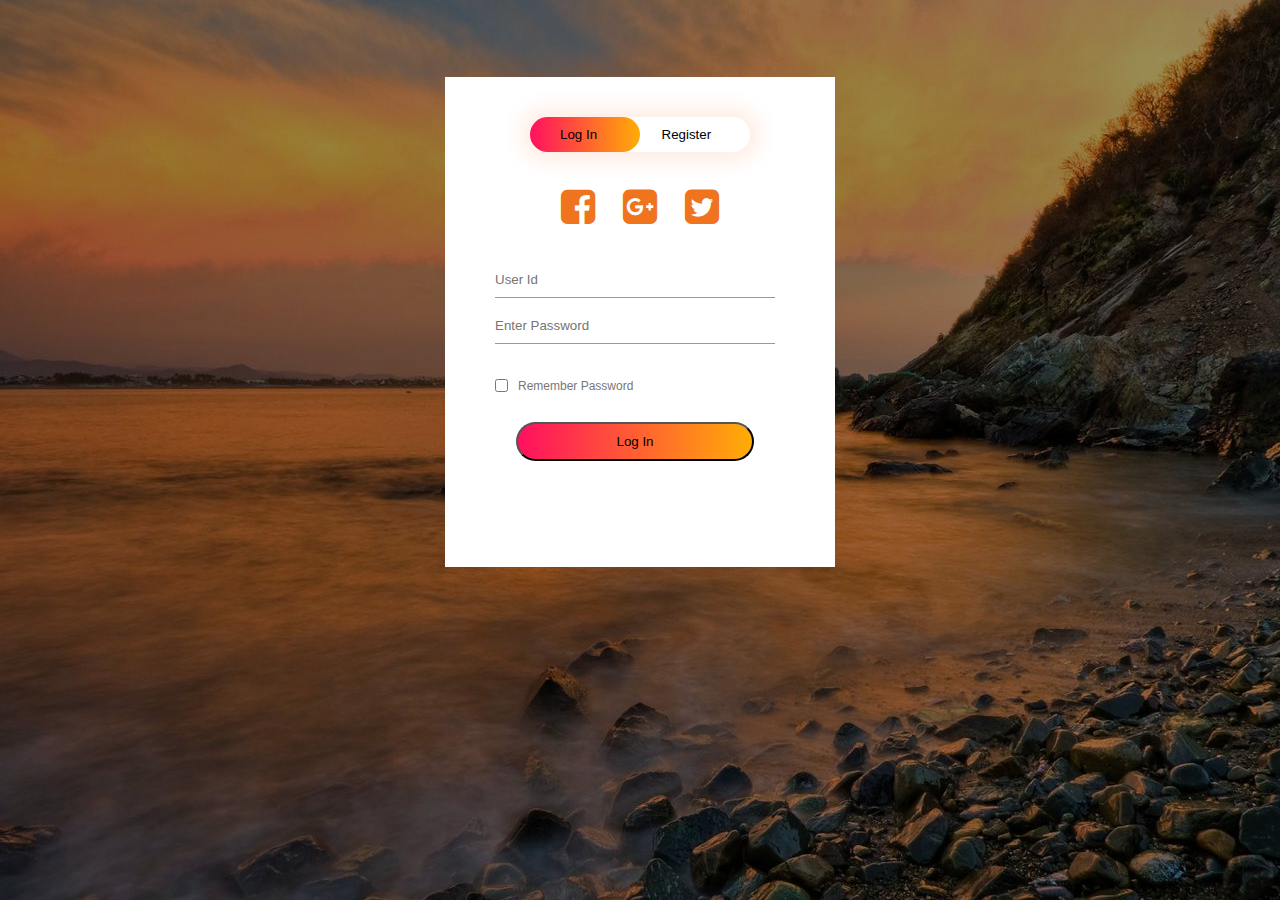
<file: index.html>
<!DOCTYPE html>
<html lang="en">
<head>
	<meta charset="UTF-8">
	<title>Login & Registration Form</title>
	<link rel="stylesheet" href="https://stackpath.bootstrapcdn.com/font-awesome/4.7.0/css/font-awesome.min.css">
	<link rel="stylesheet" href="style.css">
</head>
<body>

	
	<div class="hero">
		<div class="form-box">
			<div class="button-box">
				<div id="btn"></div>
				<button type="button" class="toggle-btn" onclick="login()">Log In</button>
				<button type="button" class="toggle-btn" onclick="register()">Register</button>
			</div>
		
			<div class="soical-icons">
				<a href="#"><i class="fa fa-facebook-square  fa-6"></i></a>
				<a href="#"><i class="fa fa-google-plus-square fa-6"></i></a>
				<a href="#"><i class="fa fa-twitter-square fa-6"></i></a>
			</div>

			<form id="login" class="input-group">
				<input type="text" class="input-field" placeholder="User Id" required />
				<input type="text" class="input-field" placeholder="Enter Password" required />
				<input type="checkbox" class="check-box" /><span>Remember Password</span>
				<button type="submit" class="submit-btn">Log In</button>
			</form>

			<form id="register" class="input-group">
				<input type="text" class="input-field" placeholder="User Id" required />
				<input type="email" class="input-field" placeholder="Enter Email" required />
				<input type="text" class="input-field" placeholder="Enter Password" required />
				<input type="checkbox" class="check-box" /><span>I agree to the terms & conditions</span>
				<button type="submit" class="submit-btn">Register</button>
			</form>
		</div>
	</div>


	
	<script>
		var x = document.getElementById("login");
		var y = document.getElementById("register");
		var z = document.getElementById("btn");

		function register() {
			x.style.left = "-400px";
			y.style.left = "50px";
			z.style.left = "110px";
		}

		function login() {
			x.style.left = "50px";
			y.style.left = "450px";
			z.style.left = "0";
		}

	</script>
</body>
</html>
</file>
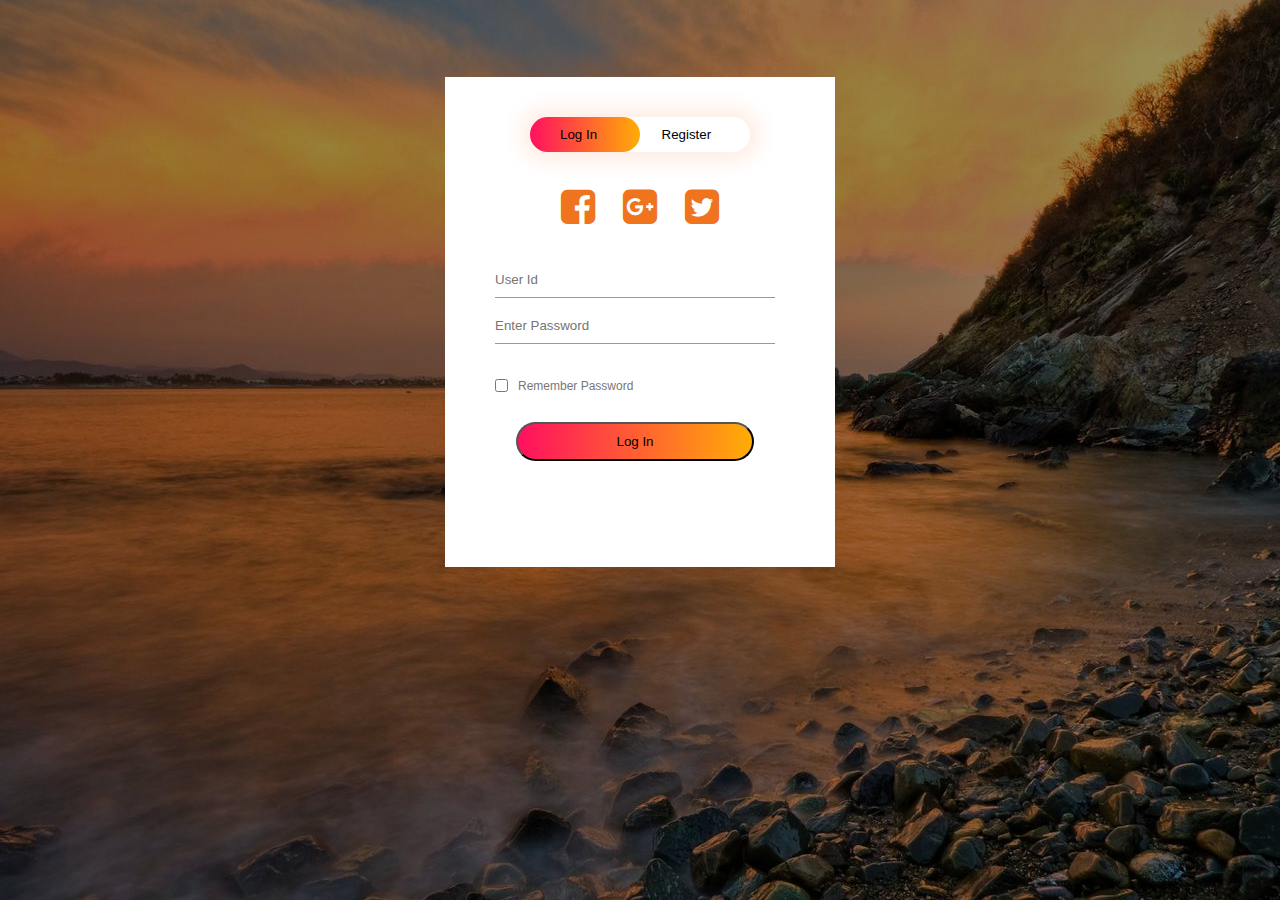
<file: inde.html>
<!DOCTYPE html>
<html lang="en">
<head>
	<meta charset="UTF-8">
	<title>Login & Registration Form</title>
	<link rel="stylesheet" href="https://stackpath.bootstrapcdn.com/font-awesome/4.7.0/css/font-awesome.min.css">
	<link rel="stylesheet" href="style.css">
</head>
<body>

	
	<div class="hero">
		<div class="form-box">
			<div class="button-box">
				<div id="btn"></div>
				<button type="button" class="toggle-btn" onclick="login()">Log In</button>
				<button type="button" class="toggle-btn" onclick="register()">Register</button>
			</div>
		
			<div class="soical-icons">
				<a href="#"><i class="fa fa-facebook-square  fa-6"></i></a>
				<a href="#"><i class="fa fa-google-plus-square fa-6"></i></a>
				<a href="#"><i class="fa fa-twitter-square fa-6"></i></a>
			</div>

			<form id="login" class="input-group">
				<input type="text" class="input-field" placeholder="User Id" required />
				<input type="text" class="input-field" placeholder="Enter Password" required />
				<input type="checkbox" class="check-box" /><span>Remember Password</span>
				<button type="submit" class="submit-btn">Log In</button>
			</form>

			<form id="register" class="input-group">
				<input type="text" class="input-field" placeholder="User Id" required />
				<input type="email" class="input-field" placeholder="Enter Email" required />
				<input type="text" class="input-field" placeholder="Enter Password" required />
				<input type="checkbox" class="check-box" /><span>I agree to the terms & conditions</span>
				<button type="submit" class="submit-btn">Register</button>
			</form>
		</div>
	</div>


	
	<script>
		var x = document.getElementById("login");
		var y = document.getElementById("register");
		var z = document.getElementById("btn");

		function register() {
			x.style.left = "-400px";
			y.style.left = "50px";
			z.style.left = "110px";
		}

		function login() {
			x.style.left = "50px";
			y.style.left = "450px";
			z.style.left = "0";
		}

	</script>
</body>
</html>
</file>
<file: style.css>
* {
	margin: 0;
	padding: 0;
	font-family: sans-serif;
}
.hero {
	height: 100%;
	width: 100%;
	background: linear-gradient(rgba(0,0,0,0.4),rgba(0,0,0,0.4)), url(bg.jpg);
	background-position: center;
	background-size: cover;
	position: absolute;
}
.form-box {
	width: 380px;
	height: 480px;
	position: relative;
	margin: 6% auto;
	background: #FFF;
	padding: 5px;
	overflow: hidden;
}
.button-box {
	width: 220px;
	margin: 35px auto;
	position: relative;
	box-shadow: 0 0 20px 9px #ff61241f;
	border-radius: 30px;
}
.toggle-btn {
	padding: 10px 30px;
	cursor: pointer;
	background: transparent;
	border: 0;
	outline: none;
	position: relative;
}
#btn {
	top: 0;
	left: 0;
	position: absolute;
	width: 110px;
	height: 100%;
	background: linear-gradient(to right, #ff105f, #ffad06);
	border-radius: 30px;
	transition: .5s;
}
.soical-icons {
	margin: 30px auto;
	text-align: center;
}
.soical-icons .fa {
	font-size: 40px;
	/*background: linear-gradient(to right, #ff105f, #ffad06);*/
	color: #ef741d;
	margin: 0 12px;
	cursor: pointer;
}
.input-group {
	top: 180px;
	position: absolute;
	width: 280px;
	transition: .5s;
}
.input-field {
	width: 100%;
	padding: 10px 0;
	margin: 5px 0;
	border-left: 0;
	border-top: 0;
	border-right: 0;
	border-bottom: 1px solid #999;
	outline: none;
	background: transparent;
}
.check-box {
	margin: 30px 10px 30px 0;
}
.submit-btn {
	width: 85%;
	padding: 10px 30px;
	cursor: pointer;
	display: block;
	margin:  auto;
	background: linear-gradient(to right, #ff105f, #ffad06);
	border-radius: 30px;
}
span {
	color: #777;
	font-size: 12px;
	bottom: 68px;
	position: absolute;
	
}
#login {
	left: 50px;
}
#register {
	left: 450px;
}
</file>
